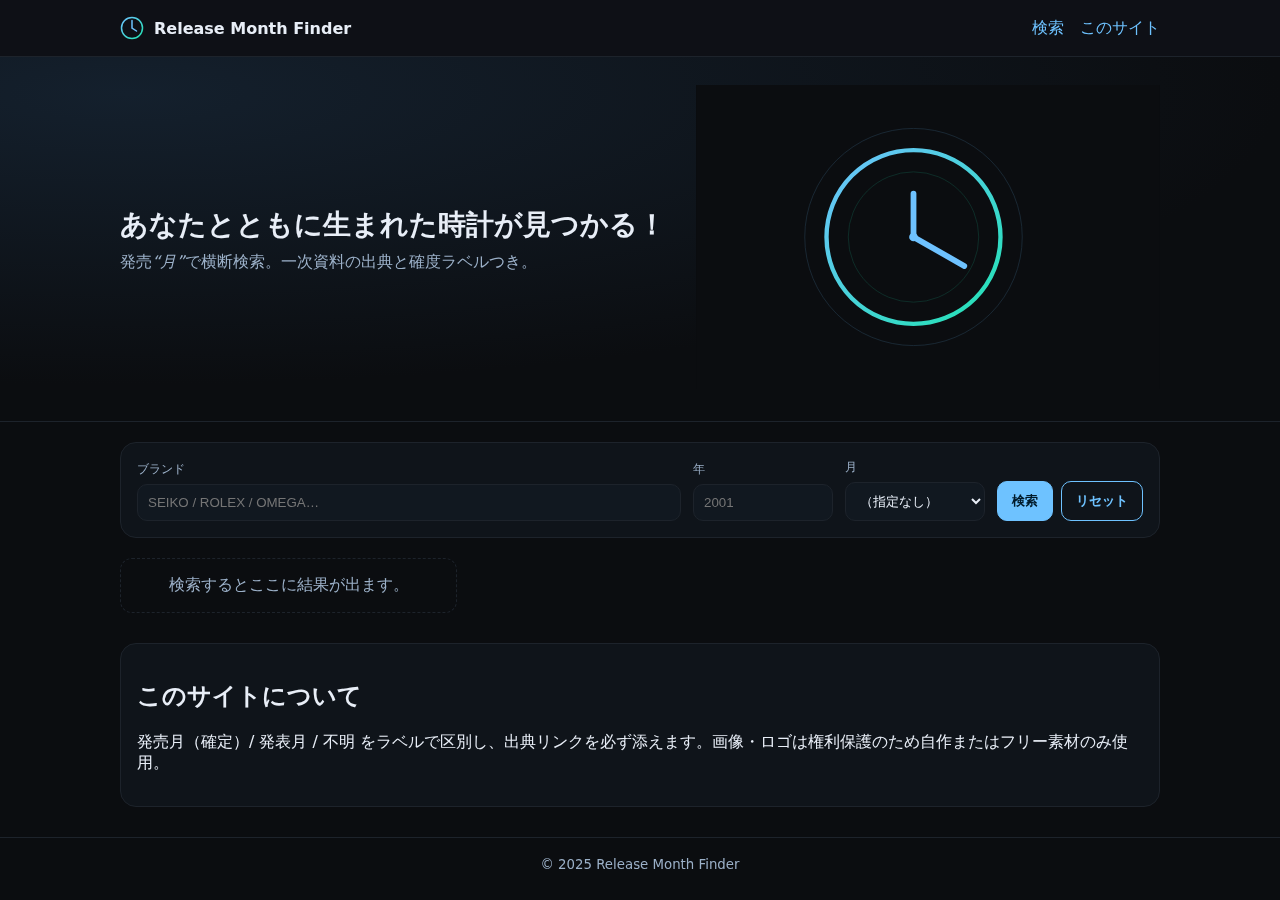
<file: release-month-github/index.html>
<!doctype html>
<html lang="ja">
<head>
  <meta charset="utf-8">
  <meta name="viewport" content="width=device-width, initial-scale=1">
  <title>Release Month Finder | あなたとともに生まれた時計が見つかる！</title>
  <meta name="description" content="発売“月”で腕時計を検索できるミニDB。あなたと同じ月に生まれた時計を探せる。">
  <link rel="icon" href="./assets/img/favicon.svg">
  <link rel="stylesheet" href="./assets/css/style.css">
</head>
<body>
<header class="topbar">
  <div class="wrap">
    <div class="brand">
      <img src="./assets/img/logo.svg" alt="" width="24" height="24">
      <span>Release Month Finder</span>
    </div>
    <nav class="nav">
      <a href="#search">検索</a>
      <a href="#about">このサイト</a>
    </nav>
  </div>
</header>

<section class="hero">
  <div class="wrap hero-inner">
    <div class="hero-copy">
      <h1>あなたとともに生まれた時計が見つかる！</h1>
      <p>発売<em>“月”</em>で横断検索。一次資料の出典と確度ラベルつき。</p>
    </div>
    <div class="hero-art"><img src="./assets/img/hero.svg" alt=""></div>
  </div>
</section>

<main class="wrap">
  <section id="search" class="panel search">
    <div class="field"><label>ブランド</label><input id="brand" placeholder="SEIKO / ROLEX / OMEGA…"></div>
    <div class="field"><label>年</label><input id="year" type="number" placeholder="2001" min="1900" max="2100"></div>
    <div class="field"><label>月</label>
      <select id="month">
        <option value="">（指定なし）</option>
        <option value="1">1</option><option value="2">2</option><option value="3">3</option><option value="4">4</option><option value="5">5</option><option value="6">6</option><option value="7">7</option><option value="8">8</option><option value="9">9</option><option value="10">10</option><option value="11">11</option><option value="12">12</option>
      </select>
    </div>
    <div class="actions">
      <button id="go">検索</button>
      <button id="reset" class="ghost">リセット</button>
    </div>
  </section>

  <section id="results" class="grid">
    <div class="empty">検索するとここに結果が出ます。</div>
  </section>

  <section id="about" class="panel about">
    <h2>このサイトについて</h2>
    <p>発売月（確定）/ 発表月 / 不明 をラベルで区別し、出典リンクを必ず添えます。画像・ロゴは権利保護のため自作またはフリー素材のみ使用。</p>
  </section>
</main>

<footer class="foot"><div class="wrap"><small>© 2025 Release Month Finder</small></div></footer>

<script>
async function getData() { const r = await fetch('./data/releases.json'); return await r.json(); }
function badge(x) {
  const cls = x.status === '確定' ? 'badge solid' : (x.status === '発表月' ? 'badge outline' : 'badge ghost');
  const m = x.release_month ? (x.release_month + '月') : '—';
  return `<span class="${cls}">${m} / ${x.status||'不明'}</span>`;
}
function card(x) {
  const src = (x.sources||[]).map(s => `<li><a href="${s.url}" target="_blank" rel="noopener">${s.title||s.url}</a></li>`).join('');
  const img = x.image || './assets/img/card-placeholder.svg';
  return `<article class="card">
    <img class="thumb" src="${img}" alt="">
    <div class="body">
      <header><strong>${x.brand}</strong> <span class="muted">${x.reference||''}</span></header>
      <div class="title">${x.model||''}</div>
      <div class="meta">
        <div><b>年</b> ${x.release_year||'—'}</div>
        <div><b>月</b> ${x.release_month||'—'}</div>
        <div><b>確度</b> ${(x.confidence??0).toFixed(2)}</div>
        <div>${badge(x)}</div>
      </div>
      <details><summary>証拠</summary><ul>${src||'<li>—</li>'}</ul><p>${x.notes||''}</p></details>
    </div>
  </article>`;
}
function render(list) {
  const el = document.getElementById('results');
  if (!list.length) { el.innerHTML = '<div class="empty">該当レコードがありません。</div>'; return; }
  el.innerHTML = list.map(card).join('');
}
function applyFilter(data) {
  const b = document.getElementById('brand').value.trim().toLowerCase();
  const y = document.getElementById('year').value.trim();
  const m = document.getElementById('month').value;
  return data.filter(x =>
    (!b || (x.brand||'').toLowerCase().includes(b)) &&
    (!y || String(x.release_year)===String(y)) &&
    (!m || Number(x.release_month)===Number(m))
  );
}
(async () => {
  const data = await getData();
  document.getElementById('go').onclick = () => render(applyFilter(data));
  document.getElementById('reset').onclick = () => { document.getElementById('brand').value=''; document.getElementById('year').value=''; document.getElementById('month').value=''; render([]); };
})();
</script>
</body>
</html>
</file>
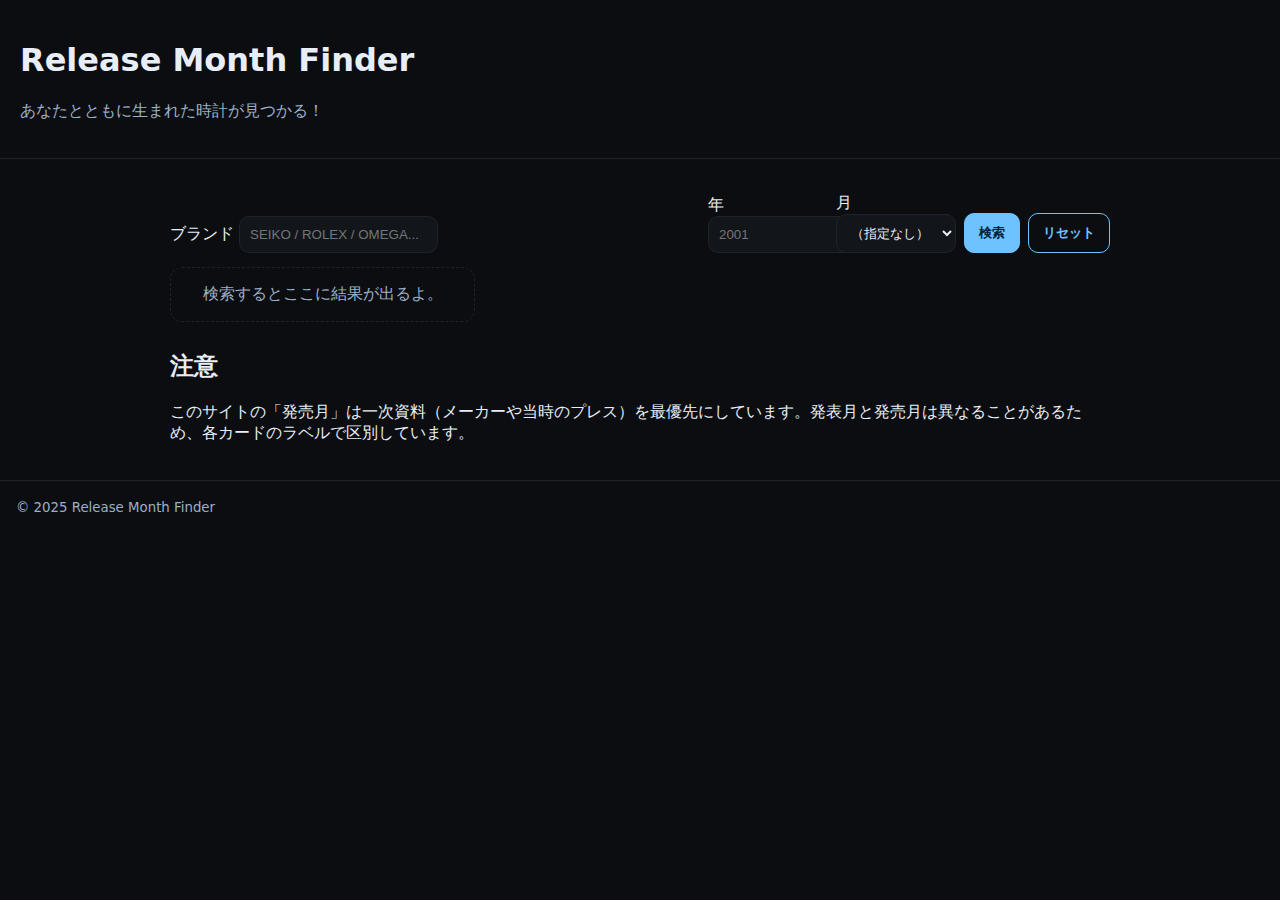
<file: release-month-site/index.html>
<!doctype html>
<html lang="ja">
<head>
  <meta charset="utf-8">
  <meta name="viewport" content="width=device-width, initial-scale=1">
  <title>Release Month Finder | あなたとともに生まれた時計が見つかる！</title>
  <meta name="description" content="発売“月”で腕時計を検索できるミニDB。あなたと同じ月に生まれた時計を見つけよう。">
  <link rel="stylesheet" href="./assets/style.css">
</head>
<body>
<header class="site-header">
  <h1>Release Month Finder</h1>
  <p class="subtitle">あなたとともに生まれた時計が見つかる！</p>
</header>

<main class="container">
  <section class="search">
    <label>ブランド <input id="brand" placeholder="SEIKO / ROLEX / OMEGA..."></label>
    <label>年 <input id="year" type="number" placeholder="2001"></label>
    <label>月 
      <select id="month">
        <option value="">（指定なし）</option>
        <option value="1">1</option><option value="2">2</option><option value="3">3</option><option value="4">4</option><option value="5">5</option><option value="6">6</option><option value="7">7</option><option value="8">8</option><option value="9">9</option><option value="10">10</option><option value="11">11</option><option value="12">12</option>
      </select>
    </label>
    <button id="go">検索</button>
    <button id="reset" class="ghost">リセット</button>
  </section>

  <section id="list" class="list">
    <div class="empty">検索するとここに結果が出るよ。</div>
  </section>

  <section class="note">
    <h2>注意</h2>
    <p>このサイトの「発売月」は一次資料（メーカーや当時のプレス）を最優先にしています。発表月と発売月は異なることがあるため、各カードのラベルで区別しています。</p>
  </section>
</main>

<footer class="site-footer"><small>© 2025 Release Month Finder</small></footer>

<script>
async function getData() {
  const res = await fetch('./data/releases.json');
  return await res.json();
}
function badge(x) {
  const cls = x.status === '確定' ? 'badge solid' : (x.status === '発表月' ? 'badge outline' : 'badge ghost');
  const m = x.release_month ? (x.release_month + '月') : '—';
  return `<span class="${cls}">${m} / ${x.status||'不明'}</span>`;
}
function item(x) {
  const src = (x.sources||[]).map(s => `<li><a href="${s.url}" target="_blank" rel="noopener">${s.title||s.url}</a></li>`).join('');
  return `<article class="card">
    <header><strong>${x.brand}</strong> <span class="muted">${x.reference||''}</span></header>
    <div class="title">${x.model||''}</div>
    <div class="meta">
      <div><b>年</b> ${x.release_year||'—'}</div>
      <div><b>月</b> ${x.release_month||'—'}</div>
      <div><b>確度</b> ${(x.confidence??0).toFixed(2)}</div>
      <div>${badge(x)}</div>
    </div>
    <details><summary>証拠</summary><ul>${src||'<li>—</li>'}</ul><p>${x.notes||''}</p></details>
  </article>`;
}
function render(arr) {
  const el = document.getElementById('list');
  if (!arr.length) { el.innerHTML = '<div class="empty">該当なし</div>'; return; }
  el.innerHTML = arr.map(item).join('');
}
function applyFilter(data) {
  const b = document.getElementById('brand').value.trim().toLowerCase();
  const y = document.getElementById('year').value.trim();
  const m = document.getElementById('month').value;
  return data.filter(x => 
    (!b || (x.brand||'').toLowerCase().includes(b)) &&
    (!y || String(x.release_year)===String(y)) &&
    (!m || Number(x.release_month)===Number(m))
  );
}
(async () => {
  const data = await getData();
  const go = document.getElementById('go');
  const reset = document.getElementById('reset');
  go.onclick = () => render(applyFilter(data));
  reset.onclick = () => { document.getElementById('brand').value=''; document.getElementById('year').value=''; document.getElementById('month').value=''; render([]); };
})();
</script>
</body>
</html>
</file>
<file: release-month-github/assets/css/style.css>
:root{--bg:#0b0d10;--panel:#0f141a;--card:#111820;--text:#e8eef7;--muted:#9bb0c8;--accent:#6ec2ff;--stroke:#1d232b;--good:#20e3b2;--warn:#ffd166}
*{box-sizing:border-box} html,body{margin:0;padding:0;background:var(--bg);color:var(--text);font-family:Inter,system-ui,-apple-system,Segoe UI,Roboto,Helvetica,Arial}
a{color:var(--accent);text-decoration:none} .wrap{max-width:1080px;margin:0 auto;padding:0 20px}
.topbar{position:sticky;top:0;background:rgba(15,19,24,.7);backdrop-filter:saturate(140%) blur(8px);border-bottom:1px solid var(--stroke);z-index:10}
.topbar .wrap{display:flex;justify-content:space-between;align-items:center;height:56px}
.brand{display:flex;gap:10px;align-items:center;font-weight:800}
.nav{display:flex;gap:16px}
.hero{background:radial-gradient(90% 80% at 10% 10%, #14202d, #0b0d10);border-bottom:1px solid var(--stroke)}
.hero-inner{display:grid;grid-template-columns:1.2fr 1fr;gap:20px;align-items:center;padding:28px 20px}
.hero h1{margin:0 0 8px 0;font-size:28px} .hero p{margin:0;color:var(--muted)} .hero-art img{width:100%;height:auto}
.panel{background:var(--panel);border:1px solid var(--stroke);border-radius:16px;padding:16px;margin:20px 0}
.search{display:grid;grid-template-columns:1fr 140px 140px auto;gap:12px;align-items:end}
.field{display:flex;flex-direction:column;gap:6px} .field label{font-size:12px;color:var(--muted)}
.field input,.field select{padding:10px;background:var(--card);border:1px solid var(--stroke);border-radius:10px;color:var(--text)}
.actions{display:flex;gap:8px}
button{padding:10px 14px;border-radius:10px;border:1px solid var(--accent);background:var(--accent);color:#001a2a;font-weight:800;cursor:pointer}
button.ghost{background:transparent;color:var(--accent)}
.grid{display:grid;grid-template-columns:repeat(auto-fill,minmax(300px,1fr));gap:14px;margin:18px 0 30px}
.card{background:var(--card);border:1px solid var(--stroke);border-radius:14px;display:grid;grid-template-columns:96px 1fr;gap:12px;overflow:hidden}
.card .thumb{background:#0e1319;border-right:1px solid var(--stroke);width:100%;height:100%;object-fit:cover}
.card .body{padding:12px} .card header{display:flex;justify-content:space-between;font-size:14px}
.muted{color:var(--muted)} .title{font-weight:800;margin:4px 0 6px} .meta{display:grid;grid-template-columns:repeat(2,1fr);gap:6px;color:var(--muted);font-size:13px}
.badge{display:inline-block;padding:2px 8px;border-radius:999px;font-size:12px}
.badge.solid{background:var(--good);color:#001a14} .badge.outline{border:1px solid var(--warn);color:var(--warn)} .badge.ghost{border:1px solid var(--stroke);color:var(--muted)}
.empty{padding:16px;border:1px dashed var(--stroke);border-radius:12px;color:var(--muted);text-align:center}
.foot{border-top:1px solid var(--stroke);padding:16px 0;color:var(--muted);text-align:center;margin-top:30px}
@media (max-width:800px){.hero-inner{grid-template-columns:1fr}.search{grid-template-columns:1fr 1fr 1fr 1fr}}
</file>
<file: release-month-site/assets/style.css>
:root{--bg:#0b0d10;--card:#12161b;--text:#e8eef7;--muted:#9bb0c8;--accent:#6ec2ff;--stroke:#1d232b}
*{box-sizing:border-box} html,body{margin:0;padding:0;background:var(--bg);color:var(--text);font-family:Inter,system-ui,-apple-system,Segoe UI,Roboto,Helvetica,Arial}
a{color:var(--accent)} .container{max-width:980px;margin:0 auto;padding:20px}
.site-header{padding:20px;border-bottom:1px solid var(--stroke)} .subtitle{color:var(--muted)}
.search{display:grid;grid-template-columns:1fr 120px 120px auto auto;gap:8px;align-items:end;margin:14px 0}
.search input,.search select{background:var(--card);border:1px solid var(--stroke);color:var(--text);padding:10px;border-radius:10px}
button{padding:10px 14px;border-radius:10px;border:1px solid var(--accent);background:var(--accent);color:#00233d;font-weight:700;cursor:pointer}
button.ghost{background:transparent;color:var(--accent)}
.list{display:grid;grid-template-columns:repeat(auto-fill,minmax(260px,1fr));gap:12px;margin:14px 0 28px}
.card{background:var(--card);border:1px solid var(--stroke);border-radius:14px;padding:14px}
.card header{display:flex;justify-content:space-between;font-size:14px} .muted{color:var(--muted)}
.title{font-weight:700;margin:6px 0 4px} .meta{display:grid;grid-template-columns:repeat(2,1fr);gap:6px;color:var(--muted);font-size:13px}
.badge{display:inline-block;padding:2px 8px;border-radius:999px;font-size:12px}
.badge.solid{background:#20e3b2;color:#001a14} .badge.outline{border:1px solid #ffd166;color:#ffd166}
.badge.ghost{border:1px solid var(--stroke);color:var(--muted)}
.empty{padding:16px;border:1px dashed var(--stroke);border-radius:12px;color:var(--muted);text-align:center}
.site-footer{padding:16px;border-top:1px solid var(--stroke);color:var(--muted)}
</file>
